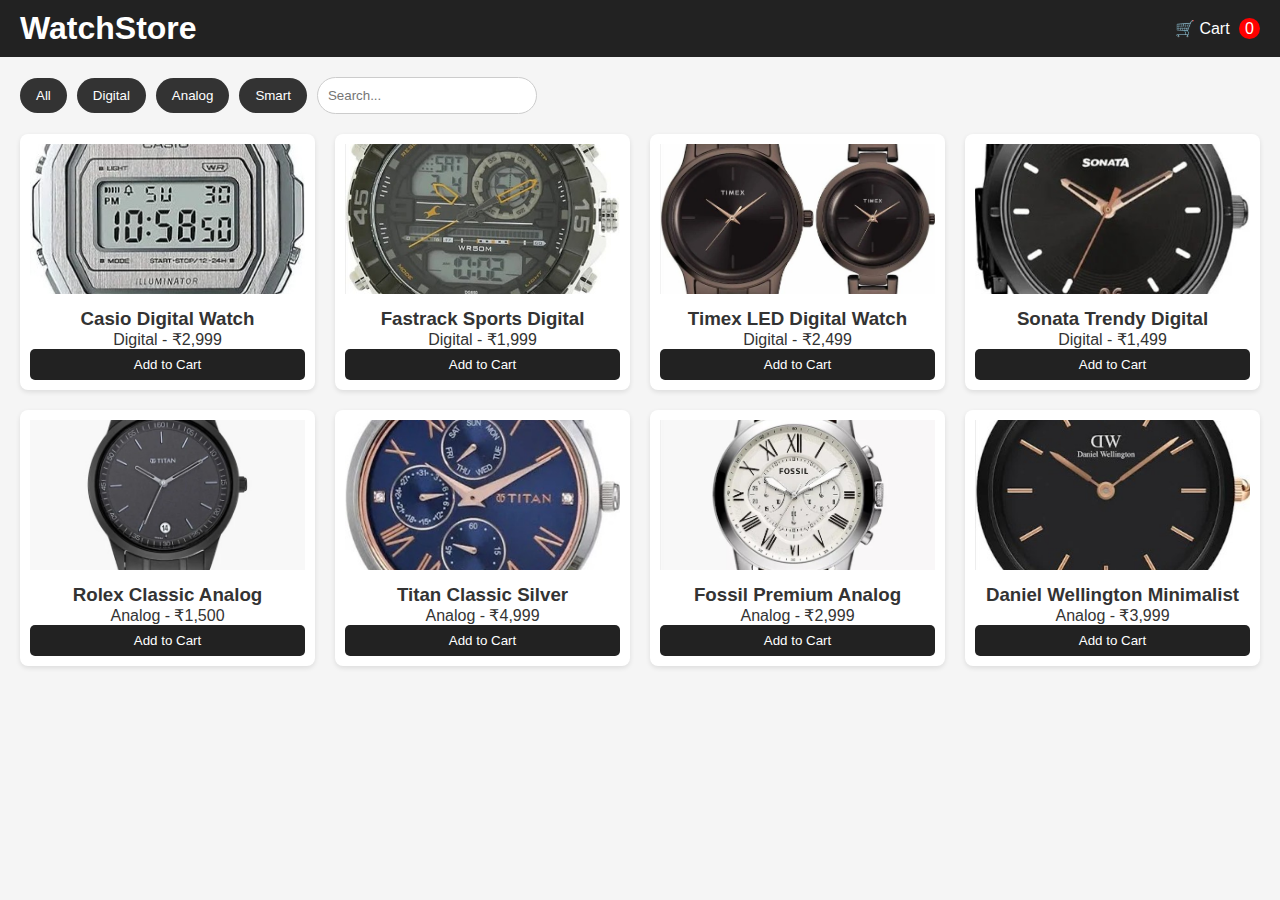
<file: index.html>
<!DOCTYPE html>
<html lang="en">
<head>
  <meta charset="UTF-8">
  <meta name="viewport" content="width=device-width, initial-scale=1.0">
  <title>WatchStore</title>
  <link rel="stylesheet" href="style.css">
</head>
<body>

  <header>
    <h1>WatchStore</h1>
    <div>
      <span class="cart-icon" onclick="viewCart()">🛒 Cart <span class="cart-count" id="cartCount">0</span></span>
    </div>
  </header>

  <div class="container">
    <div class="filters">
      <button onclick="filterProducts('all')">All</button>
      <button onclick="filterProducts('Digital')">Digital</button>
      <button onclick="filterProducts('Analog')">Analog</button>
      <button onclick="filterProducts('Smart')">Smart</button>
      <input type="text" id="search" placeholder="Search..." oninput="searchProducts()">
    </div>

    <div id="productList">
      <!-- Products will be rendered here -->
    </div>
  </div>

  <div id="cartSection">
    <h2>Shopping Cart <button class="close-btn" onclick="closeCart()">X</button></h2>
    <div id="cartItems"></div>
    <p>Total: ₹<span id="totalPrice">0</span></p>
    <button class="btn" onclick="proceedToCheckout()">Checkout</button>
  </div>

  <script src="script.js"></script>
</body>
</html>
</file>
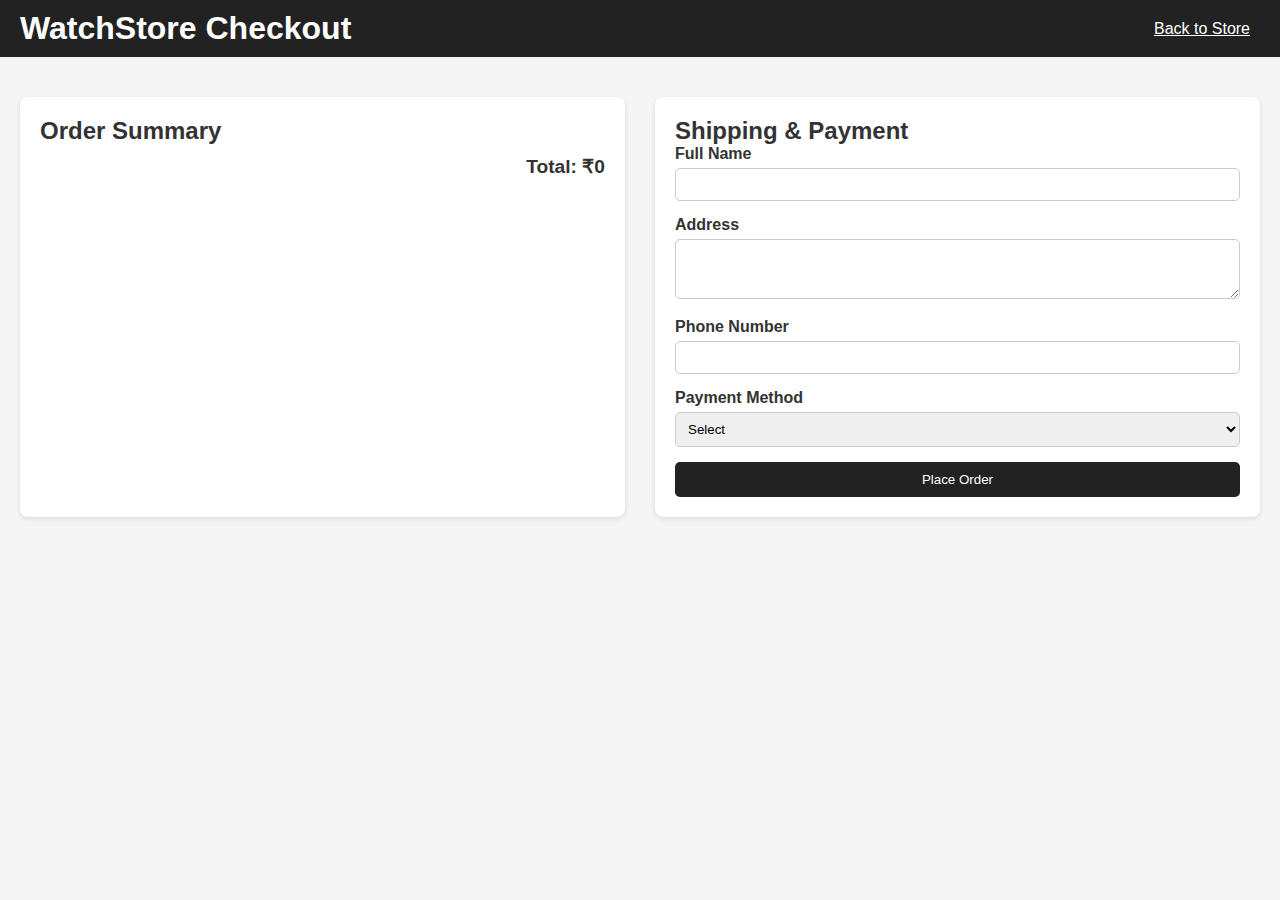
<file: checkout.html>
<!DOCTYPE html>
<html lang="en">
<head>
  <meta charset="UTF-8">
  <meta name="viewport" content="width=device-width, initial-scale=1.0">
  <title>Checkout - WatchStore</title>
  <link rel="stylesheet" href="style.css">
</head>
<body>

  <header>
    <h1>WatchStore Checkout</h1>
    <div><a href="index.html" class="btn secondary">Back to Store</a></div>
  </header>

  <div class="container checkout-container">

    <div class="checkout-left">
      <h2>Order Summary</h2>
      <div id="orderSummary" class="order-summary">
        <!-- Cart items will be rendered here -->
      </div>
      <p class="total-amount"><strong>Total: ₹<span id="summaryTotal">0</span></strong></p>
    </div>

    <div class="checkout-right">
      <h2>Shipping & Payment</h2>
      <form id="checkoutForm" class="checkout-form">
        <div>
          <label for="name">Full Name</label>
          <input type="text" id="name" required>
        </div>
        <div>
          <label for="address">Address</label>
          <textarea id="address" required></textarea>
        </div>
        <div>
          <label for="phone">Phone Number</label>
          <input type="text" id="phone" required>
        </div>
        <div>
          <label for="payment">Payment Method</label>
          <select id="payment" required>
            <option value="">Select</option>
            <option value="cod">Cash on Delivery</option>
            <option value="card">Credit/Debit Card</option>
            <option value="upi">UPI</option>
          </select>
        </div>
        <button type="submit" class="btn">Place Order</button>
        <p id="orderMessage" class="success"></p>
      </form>
    </div>

  </div>

  <script src="script.js"></script>
</body>
</html>
</file>
<file: style.css>
/* General Reset */
* {
  box-sizing: border-box;
  margin: 0;
  padding: 0;
}

body {
  font-family: Arial, sans-serif;
  background: #f5f5f5;
  color: #333;
  padding-bottom: 50px;
}

header {
  background: #222;
  color: white;
  padding: 10px 20px;
  display: flex;
  justify-content: space-between;
  align-items: center;
}

header h1 {
  margin: 0;
}

.cart-count {
  background: red;
  border-radius: 50%;
  padding: 2px 6px;
  margin-left: 5px;
}

.container {
  padding: 20px;
}

.filters {
  display: flex;
  flex-wrap: wrap;
  gap: 10px;
  margin-bottom: 20px;
  align-items: center;
}

.filters button {
  padding: 10px 16px;
  cursor: pointer;
  border: none;
  border-radius: 25px;
  background: #333;
  color: white;
  transition: 0.3s;
}

.filters button:hover {
  background: #555;
}

#search {
  padding: 10px;
  width: 220px;
  border-radius: 25px;
  border: 1px solid #ccc;
}

#productList {
  display: grid;
  grid-template-columns: repeat(2, 1fr);
  gap: 20px;
}

@media(min-width: 768px){
  #productList {
    grid-template-columns: repeat(3, 1fr);
  }
}

@media(min-width: 1200px){
  #productList {
    grid-template-columns: repeat(4, 1fr);
  }
}

.product-card {
  background: white;
  padding: 10px;
  border-radius: 8px;
  text-align: center;
  box-shadow: 0 2px 5px rgba(0,0,0,0.1);
  transition: transform 0.2s;
}

.product-card:hover {
  transform: translateY(-5px);
}

.product-card img {
  width: 100%;
  height: 150px;
  object-fit: cover;
  margin-bottom: 10px;
}

.product-card button {
  background: #222;
  color: white;
  border: none;
  padding: 8px;
  cursor: pointer;
  width: 100%;
  border-radius: 5px;
}

.product-card button:hover {
  background: #555;
}

#cartSection {
  position: fixed;
  top: 0;
  right: 0;
  width: 300px;
  height: 100%;
  background: #fff;
  border-left: 1px solid #ccc;
  padding: 20px;
  overflow-y: auto;
  display: none;
  box-shadow: -2px 0 5px rgba(0,0,0,0.2);
  z-index: 100;
}

.cart-item {
  margin-bottom: 10px;
  border-bottom: 1px solid #ddd;
  padding-bottom: 5px;
}

.cart-item input {
  width: 50px;
}

#totalPrice {
  font-weight: bold;
}

.close-btn {
  background: red;
  color: #fff;
  border: none;
  padding: 5px 8px;
  cursor: pointer;
  float: right;
  border-radius: 3px;
}

.btn {
  background: #222;
  color: white;
  padding: 10px;
  border: none;
  cursor: pointer;
  width: 100%;
  border-radius: 5px;
}

.btn:hover {
  background: #555;
}

@media(max-width: 600px){
  #search {
    width: 100%;
  }
}

/* Checkout page two-column layout */
.checkout-container {
  display: flex;
  gap: 30px;
  flex-wrap: wrap;
  margin-top: 20px;
}

.checkout-left,
.checkout-right {
  background: #fff;
  padding: 20px;
  border-radius: 8px;
  box-shadow: 0 2px 5px rgba(0,0,0,0.1);
  flex: 1;
  min-width: 300px;
}

.order-summary .cart-item {
  display: flex;
  justify-content: space-between;
  margin-bottom: 10px;
  border-bottom: 1px solid #ddd;
  padding-bottom: 5px;
}

.order-summary .cart-item p {
  margin: 0;
}

.total-amount {
  text-align: right;
  font-size: 1.2em;
  font-weight: bold;
  margin-top: 10px;
}

.checkout-form div {
  margin-bottom: 15px;
}

.checkout-form label {
  display: block;
  font-weight: bold;
  margin-bottom: 5px;
}

.checkout-form input,
.checkout-form select,
.checkout-form textarea {
  width: 100%;
  padding: 8px;
  box-sizing: border-box;
  border-radius: 5px;
  border: 1px solid #ccc;
}

.checkout-form textarea {
  resize: vertical;
  min-height: 60px;
}

.checkout-form button {
  background: #222;
  color: white;
  border: none;
  padding: 10px 15px;
  cursor: pointer;
  border-radius: 5px;
  width: 100%;
}

.checkout-form button:hover {
  background: #555;
}

/* Responsive adjustments */
@media(max-width: 900px){
  .checkout-container {
    flex-direction: column;
  }
}
</file>
